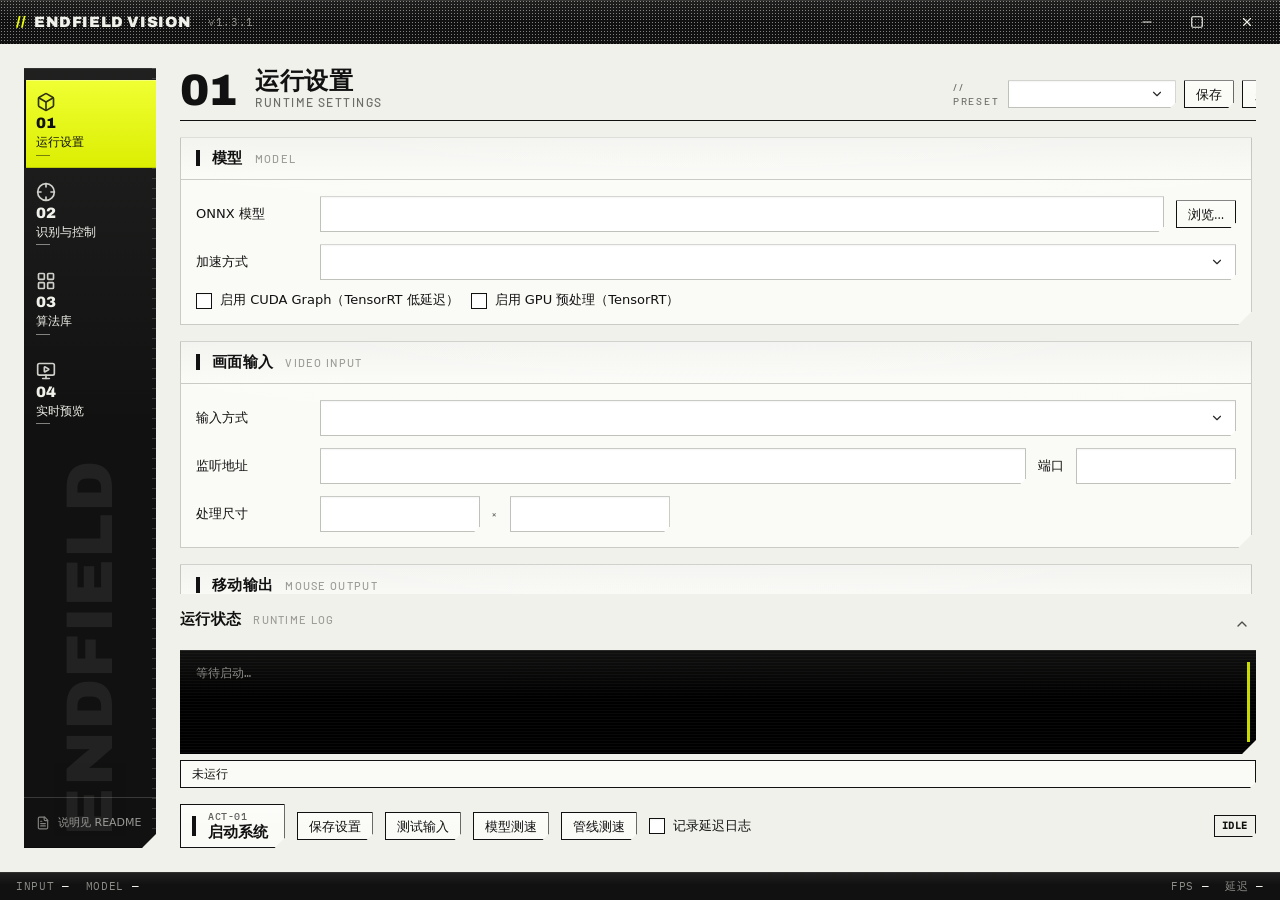
<file: rhodes_fast/gui_web/web/index.html>
<!doctype html>
<html lang="zh-CN">
<head>
<meta charset="utf-8">
<title>Endfield</title>
<link rel="stylesheet" href="design/styles.css">
<link rel="stylesheet" href="app.css">
</head>
<body>

<div class="ef-app">

  <!-- 无边框窗口自己画的标题栏。可拖区只盖到窗口按钮左边为止:
       pywebview 把 mousedown 挂在 .pywebview-drag-region 上, 而子元素的
       mousedown 会冒泡 —— 整条挂上去的话点按钮就变成拖窗了。 -->
  <header class="ef-titlebar">
    <div class="ef-titlebar__drag pywebview-drag-region" id="titlebar-drag">
      <span class="ef-titlebar__mark">
        <span class="ef-titlebar__slash">//</span>
        <span class="ef-titlebar__name">Endfield Vision</span>
      </span>
      <span class="ef-titlebar__meta" id="titlebar-meta">v1.3.1</span>
    </div>
    <button class="ef-titlebar__btn" type="button" aria-label="最小化" data-window="minimize"></button>
    <button class="ef-titlebar__btn" type="button" aria-label="最大化" data-window="maximize"></button>
    <button class="ef-titlebar__btn ef-titlebar__btn--close" type="button" aria-label="关闭" data-window="close"></button>
  </header>

  <div class="ef-app__body">

    <nav class="ef-rail" aria-label="主导航">
      <div class="ef-rail__deco" aria-hidden="true">
        <span class="ef-rail__spine"></span>
        <p class="ef-rail__wm">ENDFIELD</p>
      </div>

      <div class="ef-rail__items" id="rail-items">
        <button class="ef-railitem ef-railitem--active" type="button" data-section="01" data-icon="box">
          <span class="ef-railitem__icon"></span>
          <span class="ef-railitem__idx">01</span>
          <span class="ef-railitem__label">运行设置</span>
          <span class="ef-railitem__rule" aria-hidden="true"></span>
        </button>
        <button class="ef-railitem" type="button" data-section="02" data-icon="crosshair">
          <span class="ef-railitem__icon"></span>
          <span class="ef-railitem__idx">02</span>
          <span class="ef-railitem__label">识别与控制</span>
          <span class="ef-railitem__rule" aria-hidden="true"></span>
        </button>
        <button class="ef-railitem" type="button" data-section="03" data-icon="layout-grid">
          <span class="ef-railitem__icon"></span>
          <span class="ef-railitem__idx">03</span>
          <span class="ef-railitem__label">算法库</span>
          <span class="ef-railitem__rule" aria-hidden="true"></span>
        </button>
        <button class="ef-railitem" type="button" data-section="04" data-icon="monitor-play">
          <span class="ef-railitem__icon"></span>
          <span class="ef-railitem__idx">04</span>
          <span class="ef-railitem__label">实时预览</span>
          <span class="ef-railitem__rule" aria-hidden="true"></span>
        </button>
      </div>

      <div class="ef-rail__foot">
        <span class="ef-railitem ef-railitem--quiet" data-icon="file-text">
          <span class="ef-railitem__icon"></span>
          <span class="ef-railitem__label">说明见 README</span>
        </span>
      </div>
    </nav>

    <main class="ef-app__main">

      <div class="ef-section" id="section-header">
        <span class="ef-section__idx" id="section-index">01</span>
        <span class="ef-section__text">
          <span class="ef-section__title" id="section-title">运行设置</span>
          <span class="ef-section__en" id="section-en">RUNTIME SETTINGS</span>
        </span>
        <!-- 预设条。跨面板的全局操作（一份预设同时决定 01 和 02 两屏的值），
             所以跟 SectionHeader 在一起，而不是塞进某一屏的面板里。
             预设下拉带 data-lock-while-running：载入预设会换模型，而模型只在
             启动时读一次。保存/另存为不锁 —— 边打边调好了，正该当场存下来。 -->
        <span class="ef-section__aside ef-presetbar">
          <span class="ef-meta">// PRESET</span>
          <span class="ef-select ef-presetbar__pick">
            <select class="ef-select__el" id="preset-select" data-lock-while-running></select>
            <span class="ef-select__caret" aria-hidden="true"></span>
          </span>
          <button class="ef-btn ef-btn--sm ef-btn--outline" type="button" id="preset-save">保存</button>
          <button class="ef-btn ef-btn--sm ef-btn--outline" type="button" id="preset-save-as">另存为…</button>
          <button class="ef-btn ef-btn--sm ef-btn--danger" type="button" id="preset-delete" disabled>删除</button>
        </span>
      </div>

      <div class="ef-screens" id="screens">
        <!-- 控件到字段的绑定全在 data-field 上，forms.js 扫一遍接上。
             字段名就是 FormState 的字段名，对不上会在运行状态里报出来。 -->
        <section class="ef-screen" data-screen="01">

          <div class="ef-panel">
            <div class="ef-panel__head">
              <span class="ef-panel__bar" aria-hidden="true"></span>
              <span class="ef-panel__title">模型</span>
              <span class="ef-panel__sub">MODEL</span>
            </div>
            <div class="ef-panel__body">
              <div class="ef-field">
                <div class="ef-field__row">
                  <span class="ef-field__label">ONNX 模型</span>
                  <span class="ef-input">
                    <input class="ef-input__el" type="text" data-field="model_path"
                           data-lock-while-running>
                  </span>
                  <!-- 原生对话框。HTML 的文件输入框只给一个假路径，
                       而我们要往 settings.txt 里写真实路径。 -->
                  <button class="ef-btn ef-btn--sm ef-btn--outline" type="button"
                          id="browse-model" data-lock-while-running>浏览…</button>
                </div>
              </div>
              <div class="ef-field">
                <div class="ef-field__row">
                  <span class="ef-field__label">加速方式</span>
                  <span class="ef-select">
                    <select class="ef-select__el" data-field="provider" data-choices="provider"
                            data-lock-while-running></select>
                    <span class="ef-select__caret" aria-hidden="true"></span>
                  </span>
                </div>
              </div>
              <div class="ef-field">
                <div class="ef-field__row">
                  <label class="ef-check">
                    <input type="checkbox" data-field="cuda_graph">
                    <span class="ef-check__box" aria-hidden="true"></span>
                    <span class="ef-check__label">启用 CUDA Graph（TensorRT 低延迟）</span>
                  </label>
                  <label class="ef-check">
                    <input type="checkbox" data-field="gpu_preprocess">
                    <span class="ef-check__box" aria-hidden="true"></span>
                    <span class="ef-check__label">启用 GPU 预处理（TensorRT）</span>
                  </label>
                </div>
              </div>
            </div>
          </div>

          <div class="ef-panel">
            <div class="ef-panel__head">
              <span class="ef-panel__bar" aria-hidden="true"></span>
              <span class="ef-panel__title">画面输入</span>
              <span class="ef-panel__sub">VIDEO INPUT</span>
            </div>
            <div class="ef-panel__body">
              <div class="ef-field">
                <div class="ef-field__row">
                  <span class="ef-field__label">输入方式</span>
                  <span class="ef-select">
                    <select class="ef-select__el" data-field="input_mode"
                            data-choices="input_mode"></select>
                    <span class="ef-select__caret" aria-hidden="true"></span>
                  </span>
                </div>
              </div>

              <!-- 三组按输入方式互斥显示。都留在 DOM 里而不是重建：切回来时
                   用户填过的值还在。[hidden] 的 display:none 在 app.css 里写回来了。 -->
              <div class="ef-inputgroup" id="udp-panel">
                <div class="ef-field">
                  <div class="ef-field__row">
                    <span class="ef-field__label">监听地址</span>
                    <span class="ef-input">
                      <input class="ef-input__el" type="text" data-field="udp_host">
                    </span>
                    <span class="ef-field__label ef-field__label--tight">端口</span>
                    <span class="ef-input">
                      <input class="ef-input__el" type="number" data-field="udp_port">
                    </span>
                  </div>
                </div>
                <div class="ef-field">
                  <div class="ef-field__row">
                    <span class="ef-field__label">处理尺寸</span>
                    <span class="ef-input">
                      <input class="ef-input__el" type="number" data-field="udp_width">
                    </span>
                    <span class="ef-meta">×</span>
                    <span class="ef-input">
                      <input class="ef-input__el" type="number" data-field="udp_height">
                    </span>
                  </div>
                </div>
              </div>

              <div class="ef-inputgroup" id="obs-panel" hidden>
                <div class="ef-field">
                  <div class="ef-field__row">
                    <span class="ef-field__label">OBS 地址</span>
                    <span class="ef-input">
                      <input class="ef-input__el" type="text" data-field="obs_host">
                    </span>
                    <span class="ef-field__label ef-field__label--tight">端口</span>
                    <span class="ef-input">
                      <input class="ef-input__el" type="number" data-field="obs_port">
                    </span>
                  </div>
                </div>
                <div class="ef-field">
                  <div class="ef-field__row">
                    <span class="ef-field__label">密码</span>
                    <span class="ef-input">
                      <input class="ef-input__el" type="password" data-field="obs_password">
                    </span>
                    <span class="ef-field__label ef-field__label--tight">来源名称</span>
                    <span class="ef-input">
                      <input class="ef-input__el" type="text" data-field="obs_source">
                    </span>
                  </div>
                </div>
              </div>

              <!-- 本机屏幕：单机模式。抓所选显示器正中央那一块，准心要在屏幕中央
                   （游戏全屏或无边框铺满那块屏）。 -->
              <div class="ef-inputgroup" id="desktop-panel" hidden>
                <div class="ef-field">
                  <div class="ef-field__row">
                    <span class="ef-field__label">采集方式</span>
                    <span class="ef-select">
                      <select class="ef-select__el" data-field="desktop_backend"
                              data-choices="desktop_backend"></select>
                      <span class="ef-select__caret" aria-hidden="true"></span>
                    </span>
                  </div>
                </div>
                <div class="ef-field">
                  <div class="ef-field__row">
                    <span class="ef-field__label">显示器编号</span>
                    <span class="ef-input">
                      <input class="ef-input__el" type="number" min="0" data-field="desktop_monitor">
                    </span>
                    <span class="ef-field__label ef-field__label--tight">采集尺寸</span>
                    <span class="ef-input">
                      <input class="ef-input__el" type="number" min="1" data-field="desktop_width">
                    </span>
                    <span class="ef-meta">×</span>
                    <span class="ef-input">
                      <input class="ef-input__el" type="number" min="1" data-field="desktop_height">
                    </span>
                  </div>
                </div>
                <!-- 两个后端抓的都是合成之后的整块屏幕：DXcam 的 WGC 后端也只收
                     显示器编号，不按窗口抓。 -->
                <p class="ef-meta">// 抓所选屏幕正中央这一块。本窗口和放大预览别挡在那块屏的正中央，会被一起抓进去当成游戏画面</p>
              </div>
            </div>
          </div>

          <div class="ef-panel">
            <div class="ef-panel__head">
              <span class="ef-panel__bar" aria-hidden="true"></span>
              <span class="ef-panel__title">移动输出</span>
              <span class="ef-panel__sub">MOUSE OUTPUT</span>
            </div>
            <div class="ef-panel__body">
              <div class="ef-field">
                <div class="ef-field__row">
                  <span class="ef-field__label">输出方式</span>
                  <span class="ef-select">
                    <select class="ef-select__el" data-field="mouse_output"
                            data-choices="mouse_output"></select>
                    <span class="ef-select__caret" aria-hidden="true"></span>
                  </span>
                </div>
              </div>

              <!-- SendInput 注入的事件带 LLMHF_INJECTED 标记，任何装了低级鼠标钩子
                   的程序都看得到。这是它的固有属性，选的那一刻就该知道。 -->
              <p class="ef-meta" id="sendinput-note" hidden>// SendInput 发出的移动带有系统的「注入」标记，其他程序可以识别出来</p>

              <!-- 「启用 KMBox 控制」也在组里：它只管 KMBox，放在外面看起来就像
                   SendInput 的总开关。 -->
              <div class="ef-inputgroup" id="kmbox-fields">
              <div class="ef-field">
                <div class="ef-field__row">
                  <label class="ef-check">
                    <input type="checkbox" data-field="kmbox_enabled">
                    <span class="ef-check__box" aria-hidden="true"></span>
                    <span class="ef-check__label">启用 KMBox 控制</span>
                  </label>
                </div>
              </div>
              <div class="ef-field">
                <div class="ef-field__row">
                  <span class="ef-field__label">设备地址</span>
                  <span class="ef-input">
                    <input class="ef-input__el" type="text" data-field="kmbox_host">
                  </span>
                  <span class="ef-field__label ef-field__label--tight">端口</span>
                  <span class="ef-input">
                    <input class="ef-input__el" type="number" data-field="kmbox_port">
                  </span>
                </div>
              </div>
              <div class="ef-field">
                <div class="ef-field__row">
                  <span class="ef-field__label">UUID</span>
                  <!-- 明文，跟旧界面一致（用户明确决定）。顺手做成密码框是个
                       很容易犯的「好心」—— 而它会让用户核对不了设备。 -->
                  <span class="ef-input">
                    <input class="ef-input__el" type="text" data-field="kmbox_uuid">
                  </span>
                </div>
              </div>
              </div>
            </div>
          </div>

        </section>

        <section class="ef-screen" data-screen="02" hidden>

          <div class="ef-detectionrow">
            <div class="ef-panel">
              <div class="ef-panel__head">
                <span class="ef-panel__bar" aria-hidden="true"></span>
                <span class="ef-panel__title">模型输出</span>
                <span class="ef-panel__sub">MODEL OUTPUT</span>
              </div>
              <div class="ef-panel__body">
                <div class="ef-field">
                  <div class="ef-field__row">
                    <span class="ef-field__label">输出格式</span>
                    <span class="ef-select">
                      <select class="ef-select__el" data-field="output_format"
                              data-choices="output_format"></select>
                      <span class="ef-select__caret" aria-hidden="true"></span>
                    </span>
                    <span class="ef-field__label ef-field__label--tight">运行信息语言</span>
                    <span class="ef-select">
                      <select class="ef-select__el" data-field="log_language"
                              data-choices="language"></select>
                      <span class="ef-select__caret" aria-hidden="true"></span>
                    </span>
                  </div>
                </div>

                <!-- 滑条的范围逐字照抄旧界面。自己定的话手感就变了，而且是悄悄
                     变的：同一个位置对应的数不一样。 -->
                <div class="ef-field">
                  <div class="ef-field__row">
                    <span class="ef-field__label">置信度</span>
                    <div class="ef-slider">
                      <div class="ef-slider__main">
                        <div class="ef-slider__rail">
                          <div class="ef-slider__track" aria-hidden="true"></div>
                          <div class="ef-slider__fill" aria-hidden="true"></div>
                          <div class="ef-slider__thumb" aria-hidden="true"></div>
                          <input class="ef-slider__input" type="range" data-field="confidence"
                                 min="0.05" max="0.95" step="0.005" aria-label="置信度">
                        </div>
                      </div>
                      <div class="ef-slider__value">
                        <span data-readout="confidence" data-digits="3">0.000</span>
                      </div>
                    </div>
                  </div>
                </div>

                <div class="ef-field">
                  <div class="ef-field__row">
                    <span class="ef-field__label">NMS IoU</span>
                    <div class="ef-slider">
                      <div class="ef-slider__main">
                        <div class="ef-slider__rail">
                          <div class="ef-slider__track" aria-hidden="true"></div>
                          <div class="ef-slider__fill" aria-hidden="true"></div>
                          <div class="ef-slider__thumb" aria-hidden="true"></div>
                          <input class="ef-slider__input" type="range" data-field="iou"
                                 min="0.05" max="0.95" step="0.005" aria-label="NMS IoU">
                        </div>
                      </div>
                      <div class="ef-slider__value">
                        <span data-readout="iou" data-digits="3">0.000</span>
                      </div>
                    </div>
                  </div>
                </div>
              </div>
            </div>

            <!-- 系统状态。三盏灯由 app.js 的 setLamps 驱动，状态从管线打出来的
                 每一行里读（gui_web/lamps.py）。
                 KMBox 那盏原来永远写着「未验证」，依据是「运行时管线只打配置里的
                 地址，不报连没连上」——那个判断不对：连不上时 controller.connect()
                 会抛异常，管线当场死掉，所以「输入：… | KMBox：…」那条横幅能被打
                 出来本身就是回执。信号在顺序里，不在字面上。 -->
            <div class="ef-panel">
              <div class="ef-panel__head">
                <span class="ef-panel__bar" aria-hidden="true"></span>
                <span class="ef-panel__title">系统状态</span>
                <span class="ef-panel__sub">SYSTEM STATUS</span>
              </div>
              <div class="ef-panel__body">
                <span class="ef-lamp ef-lamp--off" id="lamp-stream">
                  <span class="ef-lamp__frame" aria-hidden="true"><span class="ef-lamp__dot"></span></span>
                  <span class="ef-lamp__text">
                    <span class="ef-lamp__title ef-lamp__title--cjk">视频流</span>
                    <span class="ef-lamp__sub ef-lamp__sub--cjk" id="lamp-stream-sub">未启动</span>
                  </span>
                </span>
                <span class="ef-lamp ef-lamp--off" id="lamp-model">
                  <span class="ef-lamp__frame" aria-hidden="true"><span class="ef-lamp__dot"></span></span>
                  <span class="ef-lamp__text">
                    <span class="ef-lamp__title ef-lamp__title--cjk">模型</span>
                    <span class="ef-lamp__sub ef-lamp__sub--cjk" id="lamp-model-sub">未加载</span>
                  </span>
                </span>
                <span class="ef-lamp ef-lamp--off" id="lamp-kmbox">
                  <span class="ef-lamp__frame" aria-hidden="true"><span class="ef-lamp__dot"></span></span>
                  <span class="ef-lamp__text">
                    <span class="ef-lamp__title" id="lamp-kmbox-title">KMBox</span>
                    <span class="ef-lamp__sub ef-lamp__sub--cjk" id="lamp-kmbox-sub">未验证</span>
                  </span>
                </span>
                <p class="ef-meta">// 启动后自动更新；不启动也可以按「测试输入」单独验一次</p>
              </div>
            </div>
          </div>

          <!-- 两套控制方案。左右对称，data-field 的下标是唯一的区别 ——
               写错的症状是「调方案 1 结果方案 2 变了」，而两栏长得一模一样。 -->
          <div class="ef-profilerow">
          <div class="ef-panel" id="profile-0">
            <div class="ef-panel__head">
              <span class="ef-panel__bar" aria-hidden="true"></span>
              <span class="ef-panel__title">控制方案 1</span>
              <span class="ef-panel__sub">PROFILE 1</span>
              <span class="ef-panel__aside">
                <label class="ef-check">
                  <input type="checkbox" data-field="profiles.0.enabled">
                  <span class="ef-check__box" aria-hidden="true"></span>
                  <span class="ef-check__label">启用此方案</span>
                </label>
              </span>
            </div>
            <div class="ef-panel__body">

              <!-- 控制算法单独一块：它决定准心怎么动，是这一栏里最该先看到的
                   东西。照旧界面把它框起来的做法。 -->
              <div class="ef-panel ef-panel--sunken ef-algobox">
                <div class="ef-panel__body">
                  <div class="ef-field">
                    <div class="ef-field__row">
                      <span class="ef-field__label">控制算法</span>
                      <span class="ef-select">
                        <select class="ef-select__el" data-choices="algorithm"
                                data-algorithm="0"></select>
                        <span class="ef-select__caret" aria-hidden="true"></span>
                      </span>
                    </div>
                  </div>
                  <!-- 参数按 Param 契约动态生成。写死的话，用户从算法库导入
                       一个自己写的算法，参数一个都出不来。 -->
                  <div class="ef-params" id="params-0"></div>
                  <div class="ef-field__row ef-algobox__share">
                    <button class="ef-btn ef-btn--sm ef-btn--outline" type="button"
                            data-tuning="export" data-profile="0">导出调校…</button>
                    <button class="ef-btn ef-btn--sm ef-btn--outline" type="button"
                            data-tuning="import" data-profile="0">导入调校…</button>
                  </div>
                </div>
              </div>

              <div class="ef-field">
                <div class="ef-field__row">
                  <span class="ef-field__label">触发方式</span>
                  <span class="ef-select">
                    <select class="ef-select__el" data-field="profiles.0.trigger"
                            data-choices="trigger"></select>
                    <span class="ef-select__caret" aria-hidden="true"></span>
                  </span>
                </div>
              </div>
              <div class="ef-field">
                <div class="ef-field__row">
                  <span class="ef-field__label">目标标签</span>
                  <span class="ef-select">
                    <select class="ef-select__el" data-field="profiles.0.target_class"
                            data-choices="target_class"></select>
                    <span class="ef-select__caret" aria-hidden="true"></span>
                  </span>
                </div>
              </div>
              <div class="ef-field">
                <div class="ef-field__row">
                  <span class="ef-field__label">框内位置（顶部 0%）</span>
                  <div class="ef-slider">
                    <div class="ef-slider__main">
                      <div class="ef-slider__rail">
                        <div class="ef-slider__track" aria-hidden="true"></div>
                        <div class="ef-slider__fill" aria-hidden="true"></div>
                        <div class="ef-slider__thumb" aria-hidden="true"></div>
                        <input class="ef-slider__input" type="range" data-field="profiles.0.aim_position"
                               min="0" max="100" step="1" aria-label="框内位置（顶部 0%）">
                      </div>
                    </div>
                    <div class="ef-slider__value">
                      <span data-readout="profiles.0.aim_position" data-digits="0">—</span>
                    <span class="ef-slider__unit">%</span>
                    </div>
                  </div>
                </div>
              </div>
              <div class="ef-field">
                <div class="ef-field__row">
                  <span class="ef-field__label">视野半径</span>
                  <div class="ef-slider">
                    <div class="ef-slider__main">
                      <div class="ef-slider__rail">
                        <div class="ef-slider__track" aria-hidden="true"></div>
                        <div class="ef-slider__fill" aria-hidden="true"></div>
                        <div class="ef-slider__thumb" aria-hidden="true"></div>
                        <input class="ef-slider__input" type="range" data-field="profiles.0.fov"
                               min="10" max="320" step="1" aria-label="视野半径">
                      </div>
                    </div>
                    <div class="ef-slider__value">
                      <span data-readout="profiles.0.fov" data-digits="0">—</span>
                    </div>
                  </div>
                </div>
              </div>
              <div class="ef-field">
                <div class="ef-field__row">
                  <span class="ef-field__label">P 最小值</span>
                  <div class="ef-slider">
                    <div class="ef-slider__main">
                      <div class="ef-slider__rail">
                        <div class="ef-slider__track" aria-hidden="true"></div>
                        <div class="ef-slider__fill" aria-hidden="true"></div>
                        <div class="ef-slider__thumb" aria-hidden="true"></div>
                        <input class="ef-slider__input" type="range" data-field="profiles.0.kp_min"
                               min="0" max="0.3" step="0.001" aria-label="P 最小值">
                      </div>
                    </div>
                    <div class="ef-slider__value">
                      <span data-readout="profiles.0.kp_min" data-digits="3">—</span>
                    </div>
                  </div>
                </div>
              </div>
              <div class="ef-field">
                <div class="ef-field__row">
                  <span class="ef-field__label">P 最大值</span>
                  <div class="ef-slider">
                    <div class="ef-slider__main">
                      <div class="ef-slider__rail">
                        <div class="ef-slider__track" aria-hidden="true"></div>
                        <div class="ef-slider__fill" aria-hidden="true"></div>
                        <div class="ef-slider__thumb" aria-hidden="true"></div>
                        <input class="ef-slider__input" type="range" data-field="profiles.0.kp_max"
                               min="0" max="0.3" step="0.001" aria-label="P 最大值">
                      </div>
                    </div>
                    <div class="ef-slider__value">
                      <span data-readout="profiles.0.kp_max" data-digits="3">—</span>
                    </div>
                  </div>
                </div>
              </div>
              <div class="ef-field">
                <div class="ef-field__row">
                  <span class="ef-field__label">P 增长斜率</span>
                  <div class="ef-slider">
                    <div class="ef-slider__main">
                      <div class="ef-slider__rail">
                        <div class="ef-slider__track" aria-hidden="true"></div>
                        <div class="ef-slider__fill" aria-hidden="true"></div>
                        <div class="ef-slider__thumb" aria-hidden="true"></div>
                        <input class="ef-slider__input" type="range" data-field="profiles.0.kp_growth"
                               min="0" max="0.5" step="0.001" aria-label="P 增长斜率">
                      </div>
                    </div>
                    <div class="ef-slider__value">
                      <span data-readout="profiles.0.kp_growth" data-digits="3">—</span>
                    </div>
                  </div>
                </div>
              </div>
            </div>
          </div>
          <div class="ef-panel" id="profile-1">
            <div class="ef-panel__head">
              <span class="ef-panel__bar" aria-hidden="true"></span>
              <span class="ef-panel__title">控制方案 2</span>
              <span class="ef-panel__sub">PROFILE 2</span>
              <span class="ef-panel__aside">
                <label class="ef-check">
                  <input type="checkbox" data-field="profiles.1.enabled">
                  <span class="ef-check__box" aria-hidden="true"></span>
                  <span class="ef-check__label">启用此方案</span>
                </label>
              </span>
            </div>
            <div class="ef-panel__body">

              <!-- 控制算法单独一块：它决定准心怎么动，是这一栏里最该先看到的
                   东西。照旧界面把它框起来的做法。 -->
              <div class="ef-panel ef-panel--sunken ef-algobox">
                <div class="ef-panel__body">
                  <div class="ef-field">
                    <div class="ef-field__row">
                      <span class="ef-field__label">控制算法</span>
                      <span class="ef-select">
                        <select class="ef-select__el" data-choices="algorithm"
                                data-algorithm="1"></select>
                        <span class="ef-select__caret" aria-hidden="true"></span>
                      </span>
                    </div>
                  </div>
                  <!-- 参数按 Param 契约动态生成。写死的话，用户从算法库导入
                       一个自己写的算法，参数一个都出不来。 -->
                  <div class="ef-params" id="params-1"></div>
                  <div class="ef-field__row ef-algobox__share">
                    <button class="ef-btn ef-btn--sm ef-btn--outline" type="button"
                            data-tuning="export" data-profile="1">导出调校…</button>
                    <button class="ef-btn ef-btn--sm ef-btn--outline" type="button"
                            data-tuning="import" data-profile="1">导入调校…</button>
                  </div>
                </div>
              </div>

              <div class="ef-field">
                <div class="ef-field__row">
                  <span class="ef-field__label">触发方式</span>
                  <span class="ef-select">
                    <select class="ef-select__el" data-field="profiles.1.trigger"
                            data-choices="trigger"></select>
                    <span class="ef-select__caret" aria-hidden="true"></span>
                  </span>
                </div>
              </div>
              <div class="ef-field">
                <div class="ef-field__row">
                  <span class="ef-field__label">目标标签</span>
                  <span class="ef-select">
                    <select class="ef-select__el" data-field="profiles.1.target_class"
                            data-choices="target_class"></select>
                    <span class="ef-select__caret" aria-hidden="true"></span>
                  </span>
                </div>
              </div>
              <div class="ef-field">
                <div class="ef-field__row">
                  <span class="ef-field__label">框内位置（顶部 0%）</span>
                  <div class="ef-slider">
                    <div class="ef-slider__main">
                      <div class="ef-slider__rail">
                        <div class="ef-slider__track" aria-hidden="true"></div>
                        <div class="ef-slider__fill" aria-hidden="true"></div>
                        <div class="ef-slider__thumb" aria-hidden="true"></div>
                        <input class="ef-slider__input" type="range" data-field="profiles.1.aim_position"
                               min="0" max="100" step="1" aria-label="框内位置（顶部 0%）">
                      </div>
                    </div>
                    <div class="ef-slider__value">
                      <span data-readout="profiles.1.aim_position" data-digits="0">—</span>
                    <span class="ef-slider__unit">%</span>
                    </div>
                  </div>
                </div>
              </div>
              <div class="ef-field">
                <div class="ef-field__row">
                  <span class="ef-field__label">视野半径</span>
                  <div class="ef-slider">
                    <div class="ef-slider__main">
                      <div class="ef-slider__rail">
                        <div class="ef-slider__track" aria-hidden="true"></div>
                        <div class="ef-slider__fill" aria-hidden="true"></div>
                        <div class="ef-slider__thumb" aria-hidden="true"></div>
                        <input class="ef-slider__input" type="range" data-field="profiles.1.fov"
                               min="10" max="320" step="1" aria-label="视野半径">
                      </div>
                    </div>
                    <div class="ef-slider__value">
                      <span data-readout="profiles.1.fov" data-digits="0">—</span>
                    </div>
                  </div>
                </div>
              </div>
              <div class="ef-field">
                <div class="ef-field__row">
                  <span class="ef-field__label">P 最小值</span>
                  <div class="ef-slider">
                    <div class="ef-slider__main">
                      <div class="ef-slider__rail">
                        <div class="ef-slider__track" aria-hidden="true"></div>
                        <div class="ef-slider__fill" aria-hidden="true"></div>
                        <div class="ef-slider__thumb" aria-hidden="true"></div>
                        <input class="ef-slider__input" type="range" data-field="profiles.1.kp_min"
                               min="0" max="0.3" step="0.001" aria-label="P 最小值">
                      </div>
                    </div>
                    <div class="ef-slider__value">
                      <span data-readout="profiles.1.kp_min" data-digits="3">—</span>
                    </div>
                  </div>
                </div>
              </div>
              <div class="ef-field">
                <div class="ef-field__row">
                  <span class="ef-field__label">P 最大值</span>
                  <div class="ef-slider">
                    <div class="ef-slider__main">
                      <div class="ef-slider__rail">
                        <div class="ef-slider__track" aria-hidden="true"></div>
                        <div class="ef-slider__fill" aria-hidden="true"></div>
                        <div class="ef-slider__thumb" aria-hidden="true"></div>
                        <input class="ef-slider__input" type="range" data-field="profiles.1.kp_max"
                               min="0" max="0.3" step="0.001" aria-label="P 最大值">
                      </div>
                    </div>
                    <div class="ef-slider__value">
                      <span data-readout="profiles.1.kp_max" data-digits="3">—</span>
                    </div>
                  </div>
                </div>
              </div>
              <div class="ef-field">
                <div class="ef-field__row">
                  <span class="ef-field__label">P 增长斜率</span>
                  <div class="ef-slider">
                    <div class="ef-slider__main">
                      <div class="ef-slider__rail">
                        <div class="ef-slider__track" aria-hidden="true"></div>
                        <div class="ef-slider__fill" aria-hidden="true"></div>
                        <div class="ef-slider__thumb" aria-hidden="true"></div>
                        <input class="ef-slider__input" type="range" data-field="profiles.1.kp_growth"
                               min="0" max="0.5" step="0.001" aria-label="P 增长斜率">
                      </div>
                    </div>
                    <div class="ef-slider__value">
                      <span data-readout="profiles.1.kp_growth" data-digits="3">—</span>
                    </div>
                  </div>
                </div>
              </div>
            </div>
          </div>
          </div>

        </section>

        <section class="ef-screen" data-screen="03" hidden>
          <div class="ef-panel ef-librarywrap">
            <div class="ef-panel__head">
              <span class="ef-panel__bar" aria-hidden="true"></span>
              <span class="ef-panel__title">算法库</span>
              <span class="ef-panel__sub">ALGORITHM LIBRARY</span>
              <span class="ef-panel__aside">
                <button class="ef-btn ef-btn--sm ef-btn--outline" type="button"
                        id="library-import">导入算法…</button>
                <button class="ef-iconbtn ef-iconbtn--sm ef-iconbtn--quiet" type="button"
                        id="library-refresh" aria-label="重新读取算法库"
                        data-icon="refresh-cw"></button>
              </span>
            </div>
            <div class="ef-panel__body">
              <p class="ef-meta">// 这里列出所有能在控制方案里选的算法。导入别人写的 .py 之前会先让你看清楚它是什么</p>

              <!-- 设计系统没有 Table（规格第 7 节的两个缺口之一），用基础类拼。
                   选中行按规范是整行信号黄填充 + 前缘 2px ink 条：
                   「Selection is a block, not an underline」。 -->
              <div class="ef-library">
                <div class="ef-libraryrow ef-libraryrow--head" id="library-head"></div>
                <div class="ef-library__body" id="library-rows"></div>
              </div>

              <div class="ef-field__row ef-library__actions">
                <button class="ef-btn ef-btn--sm ef-btn--outline" type="button"
                        id="library-source" disabled>查看源码</button>
                <button class="ef-btn ef-btn--sm ef-btn--outline" type="button"
                        id="library-rename" disabled>重命名</button>
                <button class="ef-btn ef-btn--sm ef-btn--danger" type="button"
                        id="library-delete" disabled>删除</button>
              </div>

              <p class="ef-meta">// 内置算法随程序分发，不能改名也不能删除。刚导入的算法不用重启，在控制方案里直接选就行</p>
            </div>
          </div>
        </section>

        <!-- 检测框、FOV 圈、准心和底部状态条都已经由子进程烧进 JPEG 了
             (preview.py 的 render_preview)。这里只提供外壳: 垂直水印、底部的
             telemetry 条、LIVE 徽标。不用 .ef-preview__box 再画一层 —— 那层的
             坐标我们根本没有, 而且会是双重框。 -->
        <section class="ef-screen" data-screen="04" hidden>

          <!-- 这四个是运行期开关，不是配置：每次打开程序「画面」都是勾上的，
               只有轨迹长度记住（config_to_form_state 那边就是这么填的）。
               改了会写 .trail.json，管线每 0.25 秒读一次 —— 边跑边开关。 -->
          <div class="ef-previewbar">
            <label class="ef-check">
              <input type="checkbox" data-field="preview_frame">
              <span class="ef-check__box" aria-hidden="true"></span>
              <span class="ef-check__label">画面</span>
            </label>
            <label class="ef-check">
              <input type="checkbox" data-field="trail_enabled">
              <span class="ef-check__box" aria-hidden="true"></span>
              <span class="ef-check__label">轨迹</span>
            </label>
            <label class="ef-check" id="trail-optimal">
              <input type="checkbox" data-field="trail_optimal_path">
              <span class="ef-check__box" aria-hidden="true"></span>
              <span class="ef-check__label">最优路径</span>
            </label>
            <span class="ef-field__label">轨迹长度</span>
            <!-- 0.2 到 2.0 秒，出自 config.py 的 TRAIL_MIN_SECONDS / TRAIL_MAX_SECONDS。
                 范围跟管线对不上的话，滑条能拖到的值会被那边再夹一次，
                 而界面上显示的是夹之前的数。 -->
            <div class="ef-slider ef-previewbar__slider" id="trail-length">
              <div class="ef-slider__main"><div class="ef-slider__rail">
                <div class="ef-slider__track" aria-hidden="true"></div>
                <div class="ef-slider__fill" aria-hidden="true"></div>
                <div class="ef-slider__thumb" aria-hidden="true"></div>
                <input class="ef-slider__input" type="range" data-field="trail_seconds"
                       min="0.2" max="2" step="0.1">
              </div></div>
              <div class="ef-slider__value">
                <span data-readout="trail_seconds" data-digits="1" data-unit=" 秒">—</span>
              </div>
            </div>
          </div>

          <div class="ef-panel ef-panel--flat ef-previewwrap">
            <div class="ef-panel__head">
              <span class="ef-panel__bar" aria-hidden="true"></span>
              <span class="ef-panel__title">预览叠加层</span>
              <span class="ef-panel__sub">PREVIEW OVERLAY</span>
              <!-- 放大到一个独立的方形窗口（popups.py）。采集画面是 320x320 的
                   正方形，方窗口正好铺满。那个窗口开着时，主窗口切走 04 屏或者
                   最小化都不会停流 —— 放大看多半就是为了把主窗口收起来。 -->
              <span class="ef-panel__aside">
                <button class="ef-btn ef-btn--sm ef-btn--outline" type="button"
                        id="preview-popout">放大预览</button>
              </span>
            </div>

            <div class="ef-preview" id="preview">
              <!-- 这里故意没有 src。/preview.mjpg 是一条不会结束的流, 写在标记里
                   页面的 load 事件就永远不触发, pywebview 会认为窗口没起来, 之后
                   每一次 evaluate_js 都抛异常 —— 界面看着正常, 但日志和数字一个都
                   推不上去。流由 app.js 在切到 04 时接上。 -->
              <img class="ef-preview__media" id="preview-media" alt="实时画面">
              <div class="ef-preview__grain" aria-hidden="true"></div>

              <div class="ef-preview__side" aria-hidden="true">
                <p class="ef-preview__vert">Endfield Vision // local feed</p>
              </div>

              <div class="ef-preview__badge" id="preview-badge" hidden>
                <i aria-hidden="true"></i>LIVE
              </div>

              <div class="ef-preview__tele">
                <div><span>LATENCY</span><b id="tele-latency">—</b></div>
                <div><span>TARGETS</span><b id="tele-targets">—</b></div>
                <div><span>RES</span><b id="tele-res">—</b></div>
              </div>

              <div class="ef-preview__empty" id="preview-empty">未启动 · NO SIGNAL</div>
            </div>
          </div>

          <div class="ef-metrics">
            <div class="ef-metric ef-metric--sm">
              <span class="ef-metric__label">采集帧率</span>
              <span class="ef-metric__val"><span id="metric-capture" class="ef-num--idle">—</span><span class="ef-metric__unit">fps</span></span>
            </div>
            <div class="ef-metric ef-metric--sm">
              <span class="ef-metric__label">处理帧率</span>
              <span class="ef-metric__val"><span id="metric-processed" class="ef-num--idle">—</span><span class="ef-metric__unit">fps</span></span>
            </div>
            <div class="ef-metric ef-metric--sm">
              <span class="ef-metric__label">推理耗时</span>
              <span class="ef-metric__val"><span id="metric-infer" class="ef-num--idle">—</span><span class="ef-metric__unit">ms</span></span>
            </div>
            <div class="ef-metric ef-metric--sm">
              <span class="ef-metric__label">丢帧</span>
              <span class="ef-metric__val"><span id="metric-dropped" class="ef-num--idle">—</span><span class="ef-metric__unit">帧/秒</span></span>
            </div>
          </div>
        </section>
      </div>

      <!-- 折起来是为了把高度让给预览画面（这台机器缩放 150%，默认窗口只有
           744 CSS 像素高，04 屏的画面只分得到 125px）。折的是滚动的那一段，
           下面那条固定状态行留着 —— 它只有 28px，而且正是折叠之后唯一还能看到
           的实时数字。 -->
      <div class="ef-panel ef-panel--flat ef-logwrap" id="logwrap">
        <div class="ef-logwrap__head">
          <span class="ef-panel__title">运行状态</span>
          <span class="ef-panel__sub">RUNTIME LOG</span>
          <span class="ef-logwrap__spacer"></span>
          <button class="ef-iconbtn ef-iconbtn--sm ef-iconbtn--quiet" type="button"
                  id="log-toggle" data-icon="chevron-down"
                  aria-controls="runtime-log" aria-expanded="true"
                  aria-label="折叠运行状态"></button>
        </div>
        <div class="ef-log" id="runtime-log" role="log" aria-live="polite"></div>
        <!-- 管线每秒重复打的那两行不进上面的日志，刷新这一行。一秒两行往日志里
             堆的话，一分钟就是 120 行数字，「模型已就绪」「KMBox 连不上」这种
             只出现一次、真正要看的话早被顶出屏幕了。
             完整的原文挂在 title 上：固定行放不下延迟的七个分项，而这个项目的
             全部意义就在那几个数上。 -->
        <div class="ef-statusline" id="runtime-status" title=""></div>
      </div>

      <!-- 动作行照旧界面 gui.py:629-648。三条测速都不建预览 socket，所以它们
           走的是 Api 上单独的方法，不是 start()。 -->
      <div class="ef-actions">
        <button class="ef-btn ef-btn--outline" type="button" id="start-stop">
          <span class="ef-btn__bar" aria-hidden="true"></span>
          <span class="ef-btn__body">
            <span class="ef-btn__code">ACT-01</span>
            <span class="ef-btn__label" id="start-stop-label">启动系统</span>
          </span>
        </button>
        <button class="ef-btn ef-btn--sm ef-btn--outline" type="button"
                id="action-save">保存设置</button>
        <button class="ef-btn ef-btn--sm ef-btn--outline" type="button"
                id="action-check">测试输入</button>
        <button class="ef-btn ef-btn--sm ef-btn--outline" type="button"
                id="action-benchmark">模型测速</button>
        <button class="ef-btn ef-btn--sm ef-btn--outline" type="button"
                id="action-pipeline">管线测速</button>
        <label class="ef-check">
          <input type="checkbox" data-field="latency_log_enabled">
          <span class="ef-check__box" aria-hidden="true"></span>
          <span class="ef-check__label">记录延迟日志</span>
        </label>
        <span class="ef-actions__spacer"></span>
        <span class="ef-tag ef-tag--outline ef-tag--mono" id="run-state">IDLE</span>
      </div>

    </main>
  </div>

  <!-- 状态栏的读序: 普通文本是标签(暗), <b> 是值(亮) —— 那是 design 的
       .ef-statusbar b 定的。标签在前, 跟设计稿一致。 -->
  <footer class="ef-statusbar">
    <span>INPUT <b id="status-input">—</b></span>
    <span>MODEL <b id="status-model">—</b></span>
    <span class="ef-statusbar__spacer"></span>
    <span>FPS <b id="status-fps">—</b></span>
    <span>延迟 <b id="status-latency">—</b></span>
  </footer>


  <!-- 模态框。设计系统没有 Dialog（规格第 7 节的两个缺口之一），用它的 token
       自拼：遮罩 rgba(16,17,16,.72)，面板用 --shadow-overlay。
       初始 hidden —— app.css 里必须把 [hidden] 的 display:none 写回来，
       .ef-modal 和 .ef-field 都设了 display。 -->
  <div class="ef-modal" id="modal" hidden>
    <div class="ef-modal__scrim" aria-hidden="true"></div>
    <div class="ef-modal__panel" role="dialog" aria-modal="true" aria-labelledby="modal-title">
      <div class="ef-modal__head">
        <span class="ef-panel__bar" aria-hidden="true"></span>
        <span class="ef-panel__title" id="modal-title">标题</span>
      </div>
      <p class="ef-modal__message" id="modal-message"></p>
      <div class="ef-field" id="modal-field" hidden>
        <div class="ef-field__row">
          <span class="ef-field__label">名称</span>
          <span class="ef-input">
            <input class="ef-input__el ef-input__el--text" type="text" id="modal-input">
          </span>
        </div>
      </div>
      <div class="ef-modal__actions" id="modal-actions"></div>
    </div>
  </div>

</div>

<script src="icons.js"></script>
<script src="modal.js"></script>
<script src="forms.js"></script>
<script src="library.js"></script>
<script src="presets.js"></script>
<script src="app.js"></script>
</body>
</html>
</file>
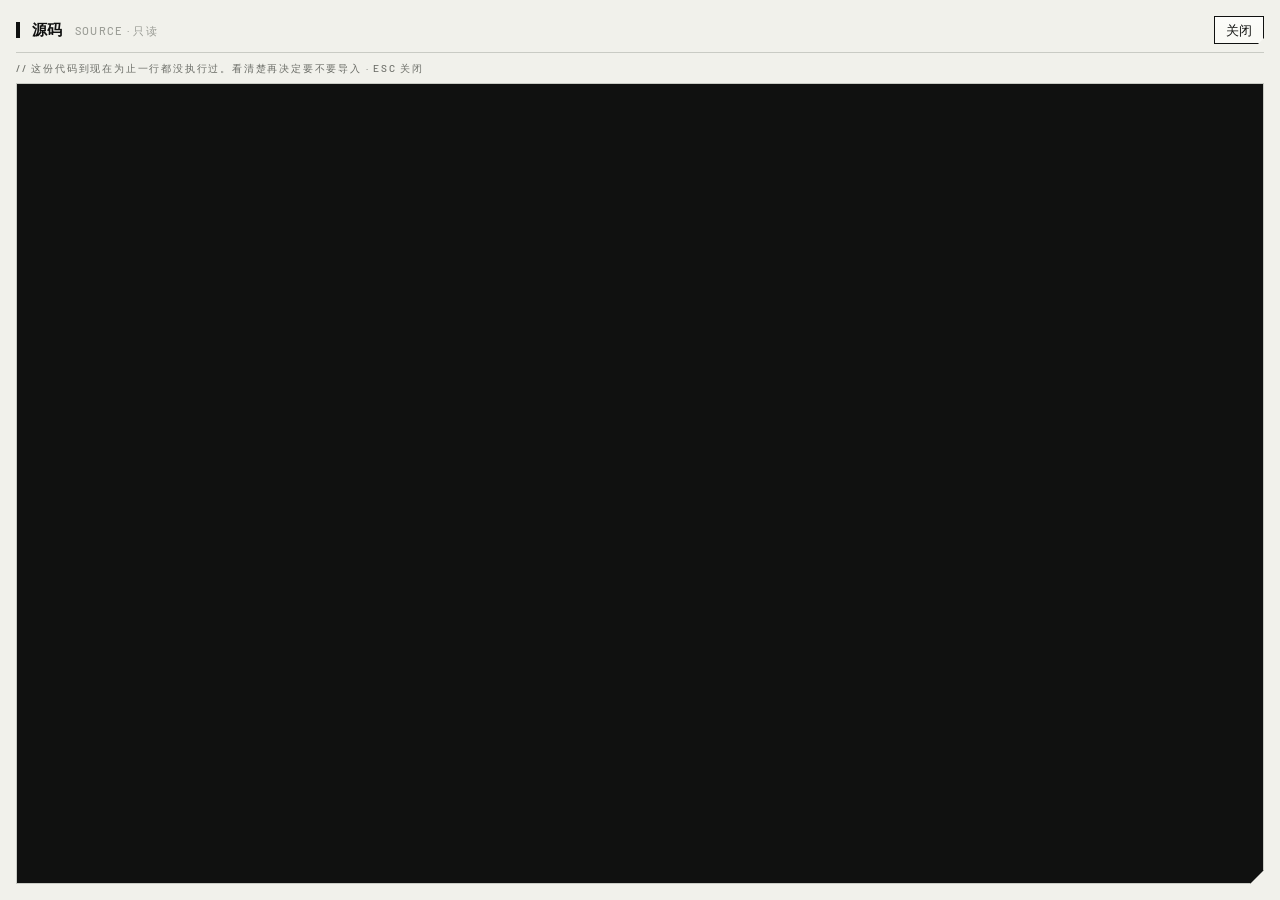
<file: rhodes_fast/gui_web/web/source.html>
<!doctype html>
<html lang="zh-CN">
<head>
<meta charset="utf-8">
<title>源码</title>
<link rel="stylesheet" href="design/styles.css">
<link rel="stylesheet" href="app.css">
</head>
<!-- 看源码用的独立窗口。原来是主窗口里的一个弹框：最宽 560px、没有高度上限也
     没有滚动，小屏下源码一长下半截就切掉了。
     这份代码是别人写的、还没审过的 —— 所以它只进 textContent，一个字都不进
     innerHTML。源码里写一句 <script> 的话，前者显示那几个字符，后者执行它。 -->
<body class="ef-sourcepage">

  <header class="ef-sourcepage__head">
    <span class="ef-panel__bar" aria-hidden="true"></span>
    <span class="ef-panel__title" id="source-title">源码</span>
    <span class="ef-panel__sub">SOURCE · 只读</span>
    <span class="ef-sourcepage__spacer"></span>
    <span class="ef-meta" id="source-count"></span>
    <button class="ef-btn ef-btn--sm ef-btn--outline" type="button" id="source-close">关闭</button>
  </header>

  <p class="ef-meta ef-sourcepage__note">// 这份代码到现在为止一行都没执行过。看清楚再决定要不要导入 · Esc 关闭</p>

  <!-- 一行一个 <li>：行号用列表自己的序号画，复制时不会跟着代码一起进剪贴板。 -->
  <div class="ef-sourcepage__code" id="source-code" tabindex="0">
    <ol class="ef-sourcepage__lines" id="source-lines"></ol>
  </div>

<script src="source.js"></script>
</body>
</html>
</file>
<file: rhodes_fast/gui_web/web/design/styles.css>
@import url("tokens/fonts.css");
@import url("tokens/colors.css");
@import url("tokens/typography.css");
@import url("tokens/spacing.css");
@import url("tokens/effects.css");
@import url("tokens/textures.css");
@import url("tokens/motion.css");
@import url("tokens/base.css");
@import url("components/endfield-ui.css");
@import url("components/endfield-deco.css");
</file>
<file: rhodes_fast/gui_web/web/app.css>
/* Endfield 界面自己的布局与覆盖。

   加载顺序：design/styles.css 在前，这个文件在后 —— 靠的就是顺序覆盖 token。
   design/ 目录逐字节对着设计系统，任何改动都写在这里，不写进去。 */

/* ---------- 中文字体 ----------
   design/ 里这五个变量的 CJK 兜底都是 "Noto Sans SC"，而我们没有自托管它：
   日志、模型路径、报错里的中文是动态的，子集化漏字就是豆腐块，全量又是每字重
   约 5MB。交给 Windows 自带的微软雅黑。拉丁与等宽保持自托管 —— 工业风的味道
   主要在 Archivo / Barlow / IBM Plex Mono 上面。 */
:root {
  --font-display: "Archivo", "Microsoft YaHei UI", "Microsoft YaHei", system-ui, sans-serif;
  --font-ui: "Barlow", "Microsoft YaHei UI", "Microsoft YaHei", system-ui, sans-serif;
  --font-condensed: "Barlow Condensed", "Microsoft YaHei UI", "Microsoft YaHei", system-ui, sans-serif;
  --font-mono: "IBM Plex Mono", "Microsoft YaHei UI", "Microsoft YaHei", ui-monospace, monospace;
  --font-cjk: "Microsoft YaHei UI", "Microsoft YaHei", system-ui, sans-serif;
}

html, body { height: 100%; overflow: hidden; }

/* ---------- 无边框窗口的拖动区 ----------
   这里不用 -webkit-app-region。WebView2 里 CSS.supports('-webkit-app-region','drag')
   返回 true、computed 值也是 "drag"，但按住拖窗口纹丝不动 —— 那个属性的拖动行为
   是 Electron / PWA 那一层实现的，引擎只是认得属性名。实测过。

   pywebview 的机制在 webview/js/customize.js：给 .pywebview-drag-region 的元素挂
   mousedown，回调里调 pywebviewMoveWindow。两个坑：
   1. 监听器挂在元素上，子元素的 mousedown 会冒泡 —— 所以可拖区不能包住窗口按钮，
      这里单独划了 .ef-titlebar__drag，按钮在它外面。
   2. 监听器是页面加载时一次性挂的，加载后动态插进 DOM 的元素不会自动可拖。 */
.ef-titlebar__drag {
  display: flex;
  align-items: center;
  gap: var(--space-6);
  flex: 1;
  min-width: 0;
  height: 100%;
  cursor: default;
  user-select: none;
  -webkit-user-select: none;
}

.ef-titlebar__btn { font: var(--weight-medium) 13px/1 var(--font-mono); }

/* ---------- 主列：只有面板区滚动 ----------
   design 的 .ef-app__main 是 overflow:auto，整列一起滚。我们要的是区段标题、
   运行状态和动作行钉住，中间那块滚 —— 运行状态是常驻的，滚没了就等于没有。 */
.ef-app__main { overflow: hidden; }

.ef-screens {
  flex: 1;
  min-height: 0;
  overflow: auto;
  display: flex;
  flex-direction: column;
  gap: var(--space-6);
  /* 滚动条会压住面板右边的 1px 描边，留一点余量。 */
  padding-right: var(--space-2);
}

.ef-screen { display: flex; flex-direction: column; gap: var(--space-6); }
/* [hidden] 的 display:none 来自浏览器默认样式, 上面那条 display:flex 权重更高
   会把它盖掉 —— 四个面板会同时显示。必须显式写回来。 */
.ef-screen[hidden] { display: none; }

.ef-placeholder {
  margin: 0;
  color: var(--text-secondary);
  font: var(--weight-regular) var(--text-body)/1.6 var(--font-cjk);
}
.ef-placeholder code {
  font-family: var(--font-mono);
  font-size: var(--text-caption);
  padding: 1px var(--space-3);
  background: var(--surface-sunken);
  box-shadow: inset 0 0 0 1px var(--hairline);
}

/* ---------- 运行状态 ----------
   .ef-log 自己没有高度，不给就会被 flex 压成 0。四行左右正好：日志一秒一行，
   再高就挤掉面板区，再矮又看不出上下文。 */
.ef-logwrap { flex: none; gap: var(--space-3); }
.ef-logwrap__head {
  display: flex;
  align-items: baseline;
  gap: var(--space-5);
  padding-bottom: var(--space-3);
}
.ef-log { height: 104px; flex: none; }
/* design 的 .ef-log__line 是 ts / lvl / msg 三列。管线打出来的是整行文本，
   拆不出那三段，所以这里收成一列 —— 留着三列的话，唯一那个 span 会落在
   max-content 的第一列里，长行不换行而是顶出去。 */
.ef-log__line { grid-template-columns: 1fr; }
.ef-log:empty::before {
  content: "等待启动…";
  color: var(--text-inverse-dim);
}

/* ---------- 动作行 ----------
   设计系统没有这个组件，用它的基础类拼。 */
.ef-actions {
  flex: none;
  display: flex;
  align-items: center;
  gap: var(--space-5);
}
.ef-actions__spacer { flex: 1; }

/* 信号黄纪律：内容区同时只有一个黄块，就是这个按钮 —— 它回答「系统在不在跑」。
   NavRail 当前项的黄属于外壳，另算。其余按钮一律 outline / secondary。
   没在跑时是 outline（安静），跑起来才填黄并改说「停止」。两个类的切换在
   app.js 的 setRunState 里，HTML 的初始标记里只有 outline。

   这里不需要新样式：两个状态用的都是设计系统现成的 .ef-btn--outline /
   .ef-btn--primary。停止那一下没用 .ef-btn--danger —— 停止不是破坏性操作，
   管线会自己收尾，红色留给真的会丢东西的按钮（删预设、删算法）。 */

/* ---------- 滚动条 ----------
   design/base.css 已经把它做成了机加工的沟槽。这里只把面板区的调窄一点，
   免得在 132px 的窄列旁边显得笨重。 */
.ef-screens::-webkit-scrollbar { width: 8px; }

/* ---------- 04 实时预览 ----------
   这一屏要填满可用高度：画面被压成一条就没法看框了。 */
.ef-screen[data-screen="04"] { flex: 1; min-height: 0; }

.ef-previewwrap {
  flex: 1;
  /* 下限放在**外层**，不放在 .ef-preview 上。
     放在孩子身上会这样坏：窗口一矮，外层被 flex 挤扁（它是 min-height:0 的），
     而孩子的 min-height 不让它跟着缩，于是孩子溢出到外层外面，向下盖住 MetricRail。
     实测在 1258x744（缩放 150%）下外层 180px、预览 220px，溢出 95px —— 画面的黑底
     从四张指标卡的缝隙里透出来。
     挪到外层之后：空间够就一起伸缩，谁都不会越界；空间不够时外层停在这个下限上，
     由 .ef-screens 的 overflow:auto 出滚动条 —— 挤不下是滚动，不是盖住。 */
  min-height: 150px;
  display: flex;
  flex-direction: column;
  gap: var(--space-5);
}
.ef-previewwrap .ef-preview { flex: 1; min-height: 0; }

/* design 给 .ef-preview__media 的是 grayscale(1) contrast(1.06) + object-fit:cover。
   两条在这里都是错的：

   - 检测框是彩色的。选中的目标画红框（BGR 40,70,255），其余画绿框（70,220,90），
     见 preview.py:218。灰掉之后两种框的明度很接近，分不出自瞄锁的是哪一个 ——
     而这一屏存在的理由就是看它锁对没有。
   - cover 会裁画面。框的位置只有对着完整的一帧才说得通，裁掉边上一条就等于
     在说谎。contain 留黑边，黑边正好是 --ink-0，跟外壳是同一个颜色。 */
.ef-preview__media {
  filter: none;
  object-fit: contain;
  /* 底下 30px 让给 telemetry 条 —— 帧自己的底部 24px 已经烧了一条状态文字
     （preview.py:235「infer … | total … | targets …」），chrome 压上去就是
     两层字叠在一起。 */
  /* 下面 30px 让给 telemetry 条，所以高度要减掉它。

     <img> 是替换元素，inset 那一套对它不管用：给 bottom:30px 而把 height 留成
     auto，用的是图片的内在高度（480x270 原样缩在左上角）；height:100% 又会
     盖过 bottom，画面捅穿下面的 MetricRail。两种都实测过。calc 是这里唯一
     说得通的写法 —— 非替换元素（下面那两个覆盖层）就还是用 inset。 */
  height: calc(100% - 30px);
}
.ef-preview__grain, .ef-preview__empty { inset: 0 0 30px 0; }

/* design 的 __tele 是右上角竖排。挪到底部排成一行，跟 LIVE 徽标凑成设计稿里
   那条 telemetry 条（徽标在左，数字在右，两边同高 30px）。 */
.ef-preview__tele {
  top: auto;
  bottom: 0;
  right: 0;
  height: 30px;
  flex-direction: row;
  align-items: center;
  gap: var(--space-6);
  padding-right: var(--space-6);
}
.ef-preview__tele div { display: flex; align-items: baseline; }

/* 帧的左上角可能有轨迹状态文字（preview.py 的 _draw_trail_status，画在 y=15）。
   垂直水印往下挪，避开它；object-fit:contain 留的黑边通常也在这一侧。 */
.ef-preview__side { top: 40px; }

/* [hidden] 的 display:none 是浏览器默认样式，权重最低 —— design 给这两个都设了
   display，不写回来的话「未启动」会一直盖着画面，而 HTML 上 hidden 属性明明在。
   同 .ef-screen[hidden]，这个坑在这个项目里已经是第二次了。 */
.ef-preview__empty[hidden] { display: none; }
.ef-preview__badge[hidden] { display: none; }

/* MetricRail。design 的 .ef-metric__cap 是一块 34x5 的信号黄，四格就是四块 ——
   加上跑起来填黄的启动按钮，内容区就有五个黄的了。这一屏的那一个留给按钮，
   所以 index.html 里没有 __cap。 */
.ef-metrics { flex: none; }


/* ---------- 模态框 ----------
   设计系统没有 Dialog（规格第 7 节的两个缺口之一）。用它的 token 拼：遮罩是
   规格里定的 rgba(16,17,16,.72)，面板用 --shadow-overlay。 */
.ef-modal {
  position: fixed;
  inset: 0;
  z-index: 100;
  display: flex;
  align-items: center;
  justify-content: center;
}
/* [hidden] 的 display:none 是浏览器默认样式，权重最低，上面那条 display:flex
   会把它盖掉 —— 弹窗就一直挡在界面上，而且 HTML 上 hidden 属性明明写着。
   .ef-field 同理（design 给它设了 display:flex）。这个坑在这个项目里踩过三次。 */
.ef-modal[hidden] { display: none; }
/* .ef-field 本身也是 display:flex（design 定的），所以两个类都要写回来 ——
   只写自己那个 ef-modal__field 是不够的，另一个照样把 [hidden] 盖掉。 */
.ef-field[hidden] { display: none; }

.ef-modal__scrim { position: absolute; inset: 0; background: rgba(16, 17, 16, .72); }

/* 表面照 design 的 .ef-panel 来：同一套 vignette、同一条 1px 描边、同一个
   角切。只给 --shadow-overlay 的话它是一个飘在上面的素白盒子 —— 能用，但一眼
   看出来不是这套系统里的东西。阴影是 .ef-panel 没有的那一层，弹窗才需要。 */
.ef-modal__panel {
  position: relative;
  display: flex;
  flex-direction: column;
  gap: var(--space-5);
  min-width: 420px;
  max-width: 560px;
  padding: var(--space-6);
  background: var(--panel-vignette), var(--surface-panel);
  box-shadow: inset 0 0 0 1px var(--hairline), var(--shadow-overlay);
  clip-path: var(--clip-br-lg);
}

/* 标题下面那条分隔线也照 .ef-panel__head —— 标题和正文贴在一起时，
   「删除预设」和「确定删除…吗」两句话读起来是连着的一句。 */
.ef-modal__head {
  display: flex;
  align-items: center;
  gap: var(--space-5);
  padding-bottom: var(--space-5);
  border-bottom: var(--rule);
}

/* 正文里有 
（「确定删除预设「X」吗？

删除后找不回来。」这类）。不留白
   的话两段会挤成一行，而第二段往往正是「删除后找不回来」。 */
.ef-modal__message {
  margin: 0;
  white-space: pre-wrap;
  color: var(--text-secondary);
  font: var(--weight-regular) var(--text-body)/1.6 var(--font-cjk);
}

.ef-modal__actions { display: flex; justify-content: flex-end; gap: var(--space-4); }

/* ---------- 表单 ----------
   design 的 .ef-panel__body 没有定纵向间距，这里的面板一行一个 .ef-field。 */
.ef-panel__body { display: flex; flex-direction: column; gap: var(--space-5); }

/* 画面输入的两组（UDP / OBS）按方式互斥显示。设计系统没有这个容器，自拼。 */
.ef-inputgroup { display: flex; flex-direction: column; gap: var(--space-5); }
/* [hidden] 的 display:none 是浏览器默认样式，权重最低 —— 上面那条 display:flex
   会把它盖掉，于是两组同时显示，而 HTML 上 hidden 属性明明写着。 */
.ef-inputgroup[hidden] { display: none; }

/* 一行里挤两个字段时（地址 + 端口），第二个标签不该再占满 --field-label-w
   那么宽，不然端口框会被挤到行尾。 */
.ef-field__label--tight { width: auto; }

/* 输入框在一行里平分剩余宽度。design 的 .ef-input 是 flex:1，一行两个就是
   各一半，正好。窄的那个（端口）给个上限，不然 4455 后面拖一长条空白。 */
.ef-field__row .ef-input:has(input[type="number"]) { max-width: 160px; }

/* 运行中锁住的控件。旧界面 _set_running 的规矩：模型、浏览、加速方式、预设
   下拉只在启动时读一次，运行中改了不生效 —— 留着能改就是在骗人。
   保存/另存为不锁：边打边调好了，正该当场存下来。 */
[data-lock-while-running][disabled] { opacity: .5; cursor: not-allowed; }

/* ---------- 复选框与下拉框 ----------
   design 的 .ef-check / .ef-select 是照 React 组件写的：那边根本没有原生控件，
   状态在 JS 里，勾选态靠 .ef-check--on 这个类。我们用真的 <input>（表单语义、
   键盘可达、Tab 顺序都是白给的），所以要自己把原生那个藏掉。

   不用 appearance:none 直接把 input 当方块来画：design 的方块有 well 内阴影、
   signal 底、sheen —— 全在 .ef-check__box 上，照搬一份就是第二处要同步的样式。 */
.ef-check input[type="checkbox"] {
  position: absolute;
  opacity: 0;
  width: 0;
  height: 0;
  margin: 0;
}
/* 焦点要看得见：原生框藏了，焦点环得落在画出来的那个方块上。 */
.ef-check input[type="checkbox"]:focus-visible + .ef-check__box {
  box-shadow: inset 0 0 0 2px var(--signal-2), inset 0 0 0 3px var(--paper-4);
}

/* 数字框的原生上下箭头跟这套设计完全不搭，而且窄框里它会把数字挤掉。 */
.ef-input__el[type="number"] { appearance: textfield; -moz-appearance: textfield; }
.ef-input__el[type="number"]::-webkit-outer-spin-button,
.ef-input__el[type="number"]::-webkit-inner-spin-button {
  -webkit-appearance: none;
  margin: 0;
}

/* ---------- 02 识别与控制 ----------
   照规格：第一行是「模型输出 1.45fr + 系统状态 1fr」，第二行是两套方案等宽。 */
.ef-detectionrow {
  display: grid;
  grid-template-columns: 1.45fr 1fr;
  gap: var(--space-6);
  /* 不写 align-items：grid 默认 stretch，两块面板同高、底边齐。
     写成 start 的话每块只占自己内容的高度，实测两边底边差 68px（左 207 高、
     右 275 高）——两块并排的面板底边不齐，一眼就看出来是歪的。
     .ef-panel 是 flex column 且 __body 带 flex:1，所以撑高的是面板背景，
     内容照旧贴着顶部。 */
}
.ef-profilerow { display: grid; grid-template-columns: 1fr 1fr; gap: var(--space-6); }

/* 控制算法单独一块。design 的 --sunken 正好是「凹下去的子区域」。 */
.ef-algobox { margin-bottom: var(--space-3); }
.ef-algobox__share { justify-content: flex-end; }

.ef-params { display: flex; flex-direction: column; gap: var(--space-5); }
/* 高级参数默认折起来。一股脑全铺开的话，常用的那两三个会被淹在十几行里。 */
.ef-params__advanced > summary {
  cursor: pointer;
  font: var(--weight-medium) var(--text-caption)/1 var(--font-ui);
  letter-spacing: var(--tracking-label);
  color: var(--text-secondary);
  padding: var(--space-3) 0;
}
.ef-params__advanced[open] { display: flex; flex-direction: column; gap: var(--space-5); }

/* 方案关掉时整块压暗 + 不可点，照规格。留着能点的话用户会调半天一个根本不
   生效的方案 —— 而「为什么没反应」是这类界面最常见的求助。
   标题栏那个开关本身要留着能点，不然关掉就再也打不开了。 */
.ef-profile--off .ef-panel__body { opacity: .45; pointer-events: none; }

/* 系统状态那三盏灯竖着排。 */
.ef-panel__body > .ef-lamp { padding-left: 0; }

/* ---------- 03 算法库 ----------
   设计系统没有 Table（规格第 7 节的两个缺口之一）。用 grid 拼，六列对着
   library_rows() 的六元组：显示名 / 标识 / 作者 / 源文件 / 导入时间 / 状态。 */
/* 算法库是这一屏唯一的面板，让表格占满可用高度 —— 固定一个 max-height 的话，
   窗口拉大之后下面是一片空白而表格还在 280px 里挤着。 */
.ef-screen[data-screen="03"] { flex: 1; min-height: 0; }
.ef-librarywrap { flex: 1; min-height: 0; }
.ef-librarywrap .ef-panel__body { flex: 1; min-height: 0; }

.ef-library {
  flex: 1;
  min-height: 120px;
  display: flex;
  flex-direction: column;
  background: var(--surface-field);
  box-shadow: inset 0 0 0 1px var(--hairline), var(--well);
  clip-path: var(--clip-br-sm);
}
.ef-library__body { flex: 1; min-height: 0; overflow: auto; }
.ef-library__actions { flex: none; justify-content: flex-end; }

.ef-libraryrow {
  display: grid;
  grid-template-columns: 1.6fr 1.2fr 1fr 1.3fr 1.1fr .7fr;
  gap: var(--space-5);
  align-items: center;
  padding: var(--space-4) var(--space-5);
  cursor: pointer;
  /* 前缘那条 2px 的 ink 竖条在选中时出现。留一条透明的占位，不然选中的一瞬间
     整行会横向跳 2px。 */
  border-left: 2px solid transparent;
}
.ef-libraryrow + .ef-libraryrow { box-shadow: inset 0 1px 0 var(--hairline-soft); }

.ef-libraryrow__cell {
  min-width: 0;
  overflow: hidden;
  text-overflow: ellipsis;
  white-space: nowrap;
  font: var(--weight-regular) var(--text-caption)/1.4 var(--font-mono);
  color: var(--text-secondary);
}
/* 第一列是显示名，是这一行里用户真正在找的东西。 */
.ef-libraryrow__cell--name {
  font-family: var(--font-cjk);
  font-weight: var(--weight-medium);
  color: var(--ink-1);
}

.ef-libraryrow--head {
  cursor: default;
  background: var(--paper-3);
  box-shadow: inset 0 -1px 0 var(--hairline);
}
.ef-libraryrow--head .ef-libraryrow__cell {
  font-family: var(--font-ui);
  letter-spacing: var(--tracking-label);
  color: var(--text-muted);
}

/* 规范 States 表的原话：Selection is a block, not an underline。 */
.ef-libraryrow--active {
  background-color: var(--signal-2);
  background-image: var(--sheen-signal);
  border-left-color: var(--ink-1);
}
.ef-libraryrow--active .ef-libraryrow__cell { color: var(--ink-1); }

/* ---------- 预设条 ----------
   design 的 .ef-section__aside 是竖排右对齐（那儿原本放两行装饰性的 meta）。
   预设条是一排控件，改成横排。 */
.ef-presetbar {
  flex-direction: row;
  align-items: center;
  gap: var(--space-4);
}

/* .ef-select 自带 flex:1，放进这条里会把三个按钮挤到看不见。
   固定宽度：预设名最长 40 个字（presets.py 的 _MAX_NAME），全展开会占掉半个
   标题栏，这里截断，完整的名字在下拉打开时看得到。 */
.ef-presetbar__pick {
  flex: 0 0 168px;
  min-height: var(--control-h-sm);
}

/* 控件高度跟 ef-btn--sm 对齐，不然一排里那个下拉高出一截。 */
.ef-presetbar__pick .ef-select__el {
  font-size: var(--text-caption);
  padding-right: var(--space-8);
}

.ef-presetbar .ef-btn { white-space: nowrap; }

/* ---------- 04 屏的控制栏 ----------
   三个勾选框 + 轨迹长度滑条，排在预览画面上面。 */
.ef-previewbar {
  display: flex;
  align-items: center;
  gap: var(--space-6);
  flex: none;
}

/* .ef-slider 自带 flex:1，不收着的话它会把三个勾选框挤到左边缘。
   align-items 也要改：design 里是 flex-end（为了配 .ef-slider__ticks，
   这里没有刻度），一排里会比勾选框低一截。 */
.ef-previewbar__slider {
  flex: 0 1 300px;
  align-items: center;
}

/* 那块黑色读数在一排 28px 的控件里太高。 */
.ef-previewbar__slider .ef-slider__value {
  min-height: var(--control-h-sm);
  min-width: 76px;
  font-size: var(--text-body);
}

/* ---------- 固定状态行 ----------
   管线每秒重复打的那两行不进日志，合成这一行原地刷新。贴在日志下沿，
   读序是「上面是历史，下面是现在」。

   等宽 + tabular-nums：数字每秒都在变，比例字体下宽度会跟着抖，整行左右晃。
   白底深字是故意的（日志是深底浅字）：这一行不是日志的一部分，是它的读数。 */
.ef-statusline {
  flex: none;
  min-height: var(--control-h-sm);
  display: flex;
  align-items: center;
  padding: 0 var(--space-5);
  background: var(--surface-panel);
  box-shadow: inset 0 0 0 1px var(--border-strong);
  clip-path: var(--clip-br-sm);
  font: var(--weight-medium) var(--text-caption)/1 var(--font-mono);
  font-variant-numeric: tabular-nums;
  color: var(--ink-1);
  /* 窗口窄的时候宁可截断也不换行：换行会把动作行往下顶，而这一行高度必须是死的。 */
  white-space: nowrap;
  overflow: hidden;
  text-overflow: ellipsis;
  cursor: default;
}

/* ---------- 还没有数的那一格 ----------
   MetricRail 的数字是 Archivo Black 排的。占位符跟着用那个字体，中点会排成一个
   实心方块、em dash 会排成一条粗黑杠 —— 两种都像缺字，而不像「还没有数」。
   原来为了躲开粗黑杠改用了中点，其实躲错了方向：问题不在选哪个字符，在于占位符
   根本不该用那个字重。这里把它换成界面字体 + 弱化颜色，跟状态栏的横杠读起来一致。
   有数之后 app.js 会把这个类摘掉，数字照旧是 Archivo Black。 */
.ef-num--idle {
  font-family: var(--font-ui);
  font-weight: var(--weight-medium);
  font-size: var(--text-body-lg);
  letter-spacing: 0;
  color: var(--text-muted);
}

/* ---------- 运行状态的折叠 ----------
   折的是滚动的那一段，固定状态行留着：它只有 28px，而且是折起来之后唯一还看得到
   的实时数字。省下的 104px + 一个间距归 .ef-screens（它是 flex:1），也就是归
   04 屏的画面。 */
.ef-logwrap__spacer { flex: 1; }
/* 那一行是 align-items:baseline（为了让「运行状态」和 RUNTIME LOG 对齐基线）。
   按钮里没有文字，没有基线可对，跟着 baseline 走会掉下去半个身位。 */
#log-toggle { align-self: center; }
.ef-logwrap--collapsed .ef-log { display: none; }
/* 箭头指向「点下去会往哪走」：展开时朝上（收起来），折叠时朝下（放下来）。 */
#log-toggle svg { transition: transform var(--dur-fast) var(--ease-mech); }
.ef-logwrap:not(.ef-logwrap--collapsed) #log-toggle svg { transform: rotate(180deg); }

/* ================================================================
   独立窗口（popups.py）：看源码的、放大看预览的。
   两个页面都加载这份 app.css —— 字体覆盖（微软雅黑兜中文）要一致。
   ================================================================ */

/* ---------- 源码窗口 ----------
   原来是主窗口里的弹框：最宽 560px、没有高度上限也没有滚动，小屏下源码一长
   下半截就切掉了。现在整窗都是它：标题一行、说明一行，剩下全给代码区，
   代码区自己两个方向都能滚。 */
.ef-sourcepage {
  height: 100%;
  margin: 0;
  display: flex;
  flex-direction: column;
  gap: var(--space-4);
  padding: var(--space-6);
  box-sizing: border-box;
  background: var(--surface-page);
}
.ef-sourcepage__head {
  flex: none;
  display: flex;
  align-items: center;
  gap: var(--space-5);
  padding-bottom: var(--space-4);
  border-bottom: var(--rule);
}
.ef-sourcepage__spacer { flex: 1; }
.ef-sourcepage__note { flex: none; margin: 0; }

/* 深底浅字，跟运行日志一个路子：代码是「机器那一侧」的东西。 */
.ef-sourcepage__code {
  flex: 1;
  min-height: 0;
  overflow: auto;
  background: var(--ink-1);
  box-shadow: inset 0 0 0 1px var(--hairline);
  clip-path: var(--clip-br-lg);
  outline: none;
}

/* 行号用 <ol> 自己的序号画：复制代码时序号不会跟着进剪贴板（::marker 不参与
   选区）。左边留五个字宽，四位数的行号也放得下。
   不换行（white-space: pre）：代码折行之后缩进就看不清了，而 Python 的缩进
   就是语法。宁可横着滚。 */
.ef-sourcepage__lines {
  margin: 0;
  padding: var(--space-5) var(--space-6) var(--space-5) 5ch;
  font: var(--weight-regular) var(--text-body)/1.6 var(--font-mono);
  color: var(--paper-2);
  tab-size: 4;
}
.ef-sourcepage__lines li {
  white-space: pre;
  padding-left: var(--space-5);
  /* 空行也要占一行的高度，不然行号会挤在一起、跟代码对不上。 */
  min-height: 1.6em;
}
.ef-sourcepage__lines li::marker {
  color: var(--text-inverse-dim);
  font-size: .85em;
}

/* ---------- 放大预览窗口 ----------
   整窗就是画面。contain 不是 cover：检测框的位置只有对着完整的一帧才说得通，
   裁掉边上一条就等于挪了框（跟 04 屏那张图同一个理由）。 */
.ef-popout {
  height: 100%;
  margin: 0;
  overflow: hidden;
  background: var(--ink-0);
}
.ef-popout__media {
  display: block;
  width: 100%;
  height: 100%;
  object-fit: contain;
  /* 还没接上流的时候 <img> 会把 alt 文字画出来，压在「等待画面」底下。 */
  color: transparent;
  font-size: 0;
}
.ef-popout__empty {
  position: fixed;
  inset: 0;
  display: flex;
  align-items: center;
  justify-content: center;
  font: var(--weight-medium) var(--text-caption)/1 var(--font-ui);
  letter-spacing: var(--tracking-label);
  color: var(--text-inverse-dim);
  pointer-events: none;
}
/* 上面那条 display:flex 会盖掉 [hidden] 的 display:none —— 浏览器默认样式权重
   最低。不写回来的话，画面来了「等待画面」还压在上面。 */
.ef-popout__empty[hidden] { display: none; }
</file>
